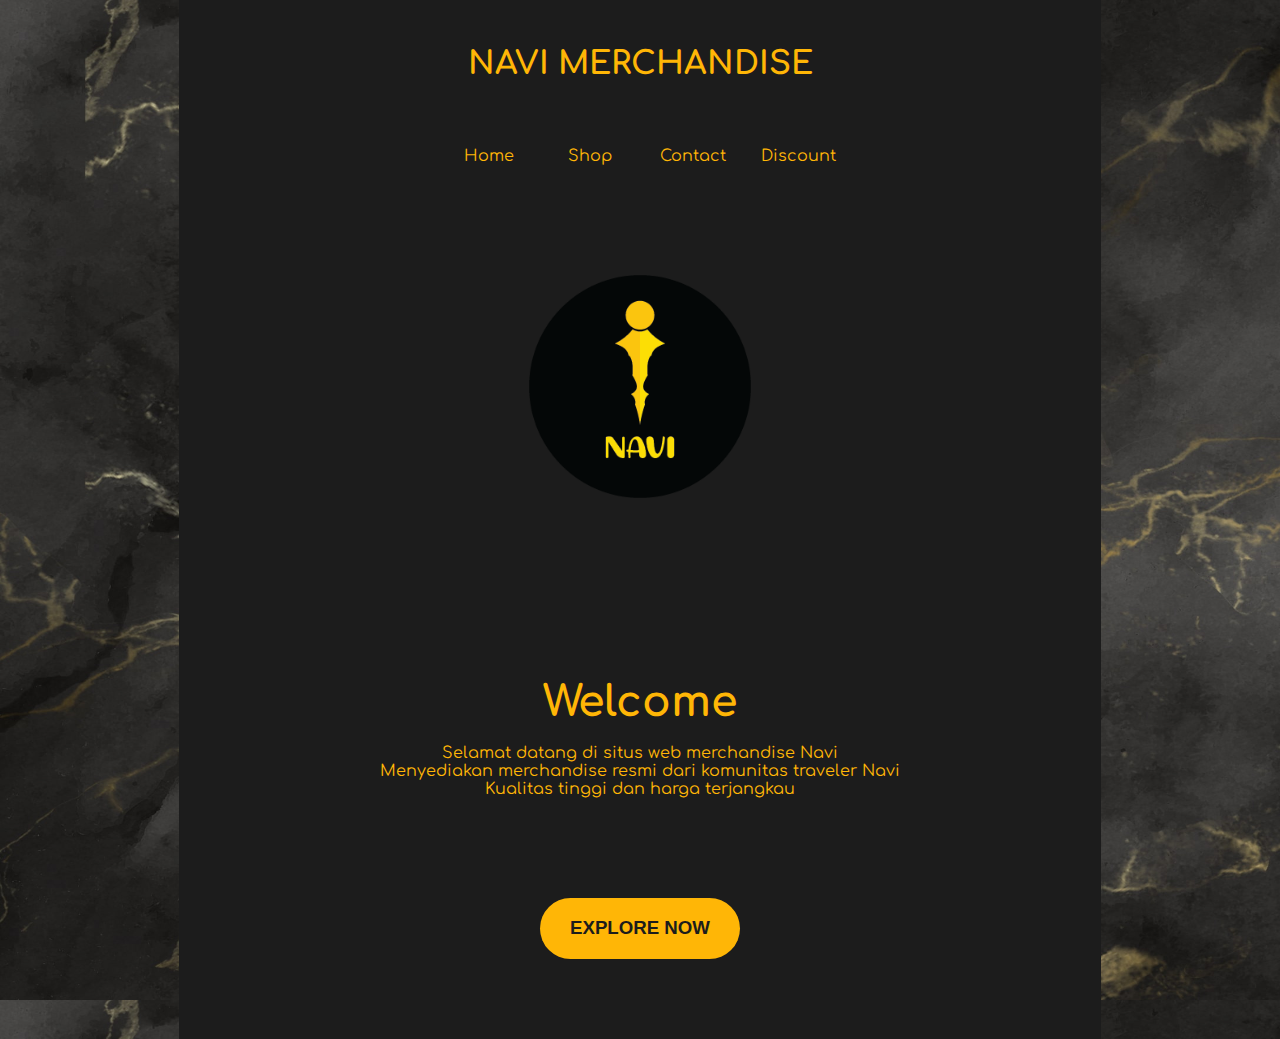
<file: index.html>
<!DOCTYPE html>
<html>
    <head>
        <meta charset="UTF-8">
        <meta http-equiv="X-UA-Compatible" content="IE=edge">
        <meta name="viewport" content="width=device-width, initial-scale=1.0"/>
        <title>Navi Merch</title>
        <link rel="preconnect" href="https://fonts.gstatic.com">
        <link href="https://fonts.googleapis.com/css2?family=Comfortaa:wght@300;400&display=swap" rel="stylesheet">
        <link rel="stylesheet" href="home.css">
        <link rel="icon" href="img/favicon.ico">
    </head>
    <body>
        <div class="container">
            <div class="header">
                <h1>NAVI MERCHANDISE</h1>
            </div>
            <div class="navigation">
                <ul>
                    <li><a href="index.html">Home</a></li>
                    <li><a href="#">Shop</span></a>
                        <div class="sub-nav">
                            <ul>
                                <li><a href="cblack-gold.html">Clothes</li>
                                <li><a href="mwhite-gold.html">Mug</li>
                                <li><a href="twhite-gold.html">Bag</li>
                            </ul>
                        </div>
                    </li>
                    <li><a href="contact.html">Contact</a></li>
                    <li><a href="simulation.html">Discount</a></li>
                </ul>
            </div>
            <div class="section">
                <div class="main">
                    <div class="section">
                        <div class="col-12">
                            <div class="fitbox">
                                <img src="img/logo.png" class="center" alt="black-black" title="black-black">
                            </div>
                        </div>
                    </div>
                    <div class="section">
                        <div class="col-12">
                            <div class="fitbox" style="padding-bottom: 0; margin-bottom: 0;">
                                <h1 style="font-size: 32pt; color: #FFB606; text-align: center;">Welcome</h1><br>
                                <p style="color: #FFB606; text-align: center;">Selamat datang di situs web merchandise Navi<br>Menyediakan merchandise resmi dari komunitas traveler Navi<br>Kualitas tinggi dan harga terjangkau</p>
                            </div>
                            <form style="text-align: center;" action="cblack-gold.html">
                                <input class="start" type="submit" value="EXPLORE NOW"/>
                            </form>
                        </div>
                    </div>
                </div>
            </div>
            <div class="footer">
            </div>
        </div>
    </body>
</html>
</file>
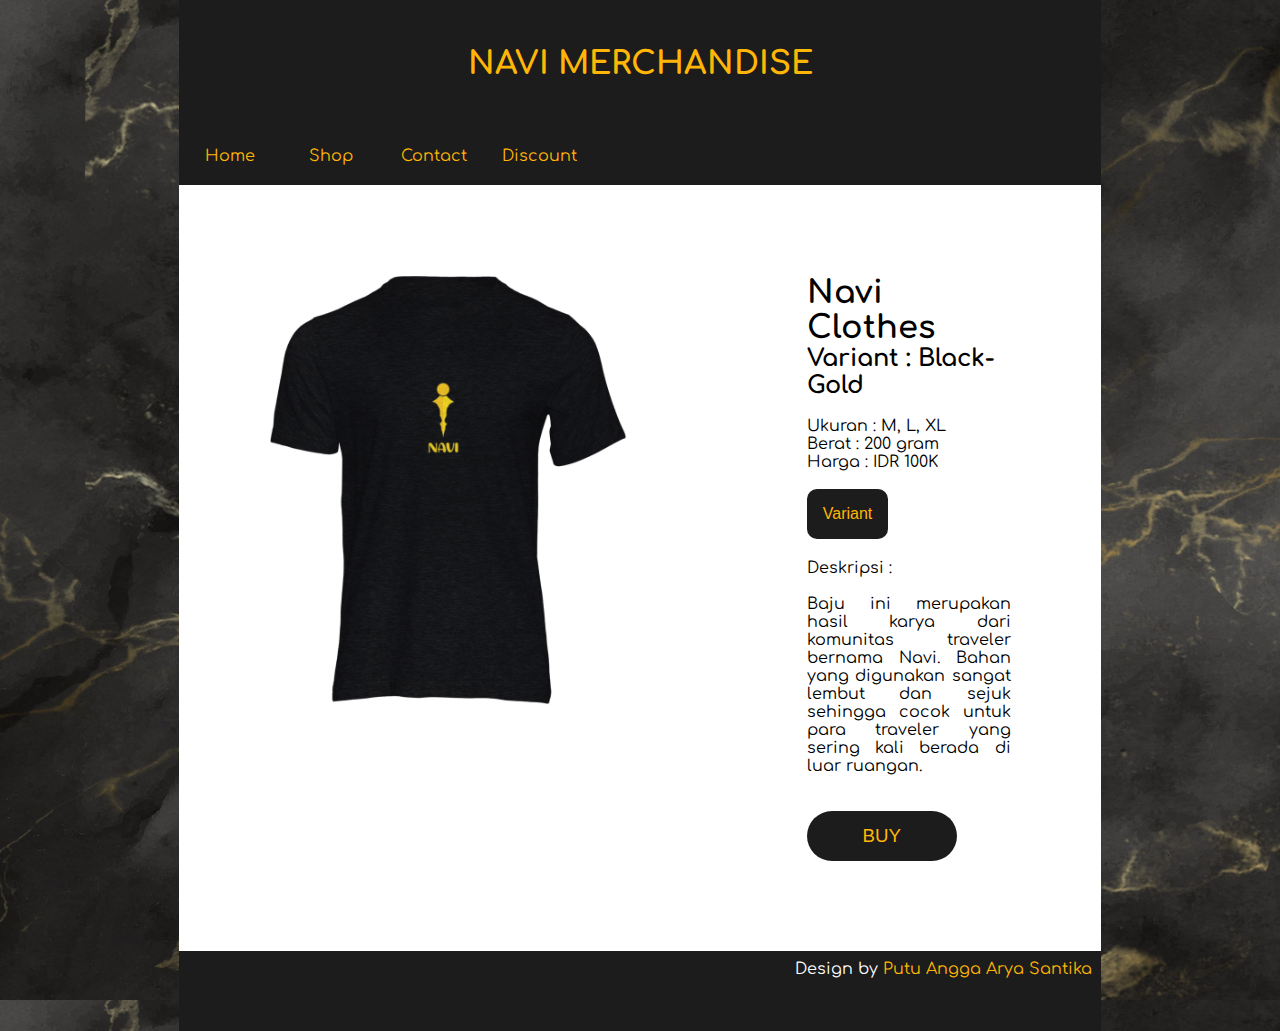
<file: cblack-gold.html>
<!DOCTYPE html>
<html>
    <head>
        <meta charset="UTF-8">
        <meta http-equiv="X-UA-Compatible" content="IE=edge">
        <meta name="viewport" content="width=device-width, initial-scale=1.0"/>
        <title>Navi Merch</title>
        <link rel="preconnect" href="https://fonts.gstatic.com">
        <link href="https://fonts.googleapis.com/css2?family=Comfortaa:wght@300;400&display=swap" rel="stylesheet">
        <link rel="stylesheet" href="default.css">
        <link rel="icon" href="img/favicon.ico">
    </head>
    <body>
        <div class="container">
            <div class="header">
                <h1>NAVI MERCHANDISE</h1>
            </div>
            <div class="navigation">
                <ul>
                    <li><a href="index.html">Home</a></li>
                    <li><a href="#">Shop</span></a>
                        <div class="sub-nav">
                            <ul>
                                <li><a href="cblack-gold.html">Clothes</li>
                                <li><a href="mwhite-gold.html">Mug</li>
                                <li><a href="twhite-gold.html">Bag</li>
                            </ul>
                        </div>
                    </li>
                    <li><a href="contact.html">Contact</a></li>
                    <li><a href="simulation.html">Discount</a></li>
                </ul>
            </div>
            <div class="section">
                <div class="main">
                    <div class="section">
                        <div class="col-7">
                            <div class="fitbox" style="text-align: center;">
                                <img src="img/clothes/gold/2.png" alt="black-gold" title="black-gold" style="width: 100%;">
                            </div>
                        </div>
                        <div class="col-5">
                            <div class="fitbox">
                                <h1>Navi Clothes</h1>
                                <h2>Variant : Black-Gold</h2><br>
                                <p>Ukuran : M, L, XL</p>
                                <p>Berat : 200 gram</p>
                                <p>Harga : IDR 100K</p><br>
                                <div class="dropdown">
                                    <button class="droplink">Variant</button>
                                    <div class="variant-content">
                                        <a href="cblack-gold.html">Black-Gold</a>
                                        <a href="cwhite-gold.html">White-Gold</a>
                                    </div>
                                </div>
                                <p>Deskripsi :</p><br>
                                <p style="text-align: justify;">Baju ini merupakan hasil karya dari komunitas traveler bernama Navi. Bahan yang digunakan sangat lembut dan sejuk sehingga cocok untuk para traveler yang sering kali berada di luar ruangan.</p><br><br>
                                <form action="https://bit.ly/2TfIvBd">
                                    <input class="buy" type="submit" value="BUY" />
                                </form>
                            </div>
                        </div>
                    </div>
                </div>
            </div>
            <div class="footer">
                <p>Design by <span style="color: #FFB606;">Putu Angga Arya Santika</span></p>
            </div>
        </div>
    </body>
</html>
</file>
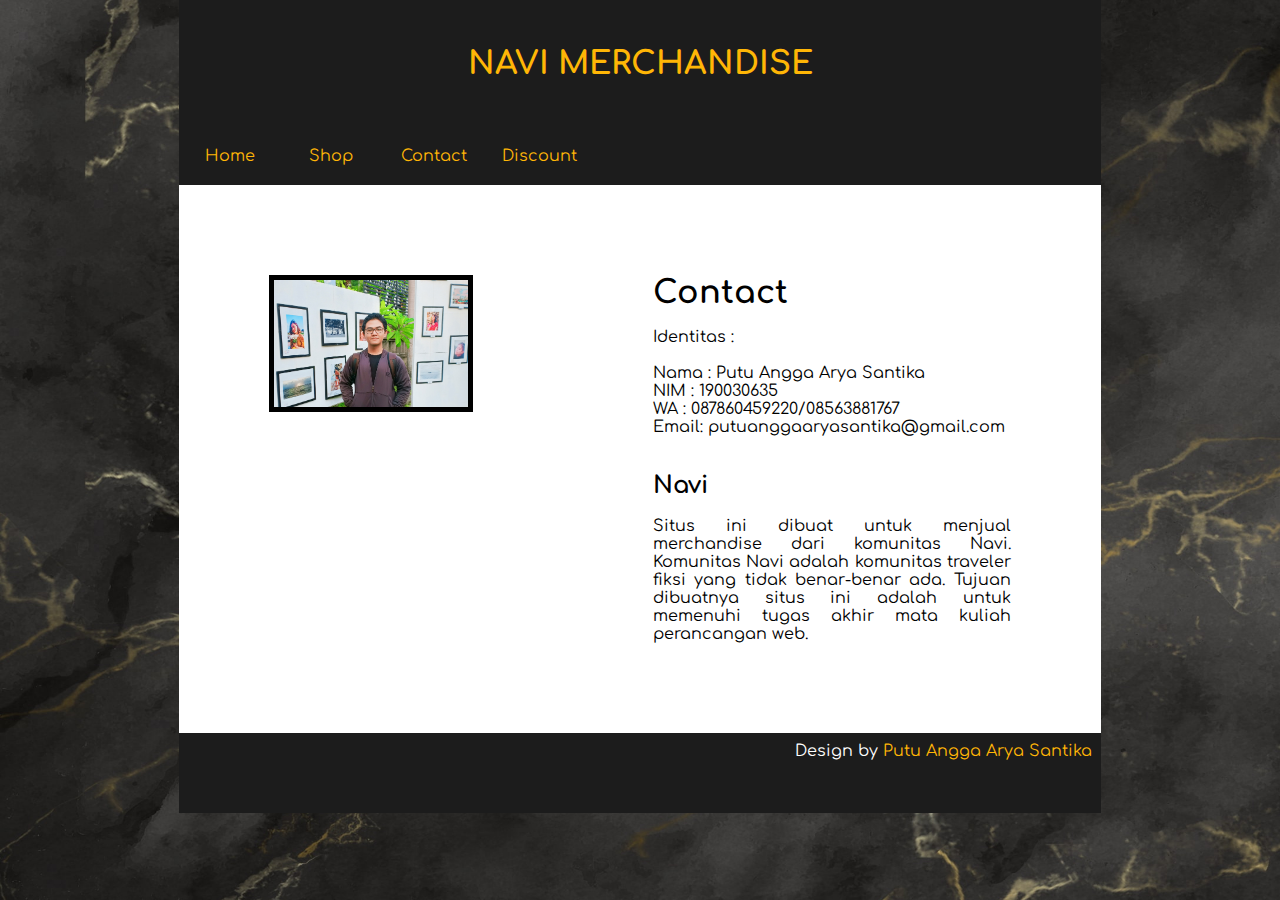
<file: contact.html>
<!DOCTYPE html>
<html>
    <head>
        <meta charset="UTF-8">
        <meta http-equiv="X-UA-Compatible" content="IE=edge">
        <meta name="viewport" content="width=device-width, initial-scale=1.0"/>
        <title>Navi Merch</title>
        <link rel="preconnect" href="https://fonts.gstatic.com">
        <link href="https://fonts.googleapis.com/css2?family=Comfortaa:wght@300;400&display=swap" rel="stylesheet">
        <link rel="stylesheet" href="default.css">
        <link rel="icon" href="img/favicon.ico">
    </head>
    <body>
        <div class="container">
            <div class="header">
                <h1>NAVI MERCHANDISE</h1>
            </div>
            <div class="navigation">
                <ul>
                    <li><a href="index.html">Home</a></li>
                    <li><a href="#">Shop</span></a>
                        <div class="sub-nav">
                            <ul>
                                <li><a href="cblack-gold.html">Clothes</li>
                                <li><a href="mwhite-gold.html">Mug</li>
                                <li><a href="twhite-gold.html">Bag</li>
                            </ul>
                        </div>
                    </li>
                    <li><a href="contact.html">Contact</a></li>
                    <li><a href="simulation.html">Discount</a></li>
                </ul>
            </div>
            <div class="section">
                <div class="main">
                    <div class="section">
                        <div class="col-5">
                            <div class="fitbox" style="text-align: center;">
                                <img src="img/profil.jpg" alt="black-black" title="black-black" style="width: 100%; border: 5px solid;">
                            </div>
                        </div>
                        <div class="col-7">
                            <div class="fitbox">
                                <h1>Contact</h1><br>
                                <p>Identitas :</p><br>
                                <p>Nama : Putu Angga Arya Santika</p>
                                <p>NIM  : 190030635</p>
                                <p>WA   : 087860459220/08563881767</p>
                                <p>Email: putuanggaaryasantika@gmail.com</p><br><br>
                                <h2>Navi</h2><br>
                                <p style="text-align: justify;">Situs ini dibuat untuk menjual merchandise dari komunitas Navi. Komunitas Navi adalah komunitas traveler fiksi yang tidak benar-benar ada. Tujuan dibuatnya situs ini adalah untuk memenuhi tugas akhir mata kuliah perancangan web.</p>
                            </div>
                        </div>
                    </div>
                </div>
            </div>
            <div class="footer">
                <p>Design by <span style="color: #FFB606;">Putu Angga Arya Santika</span></p>
            </div>
        </div>
    </body>
</html>
</file>
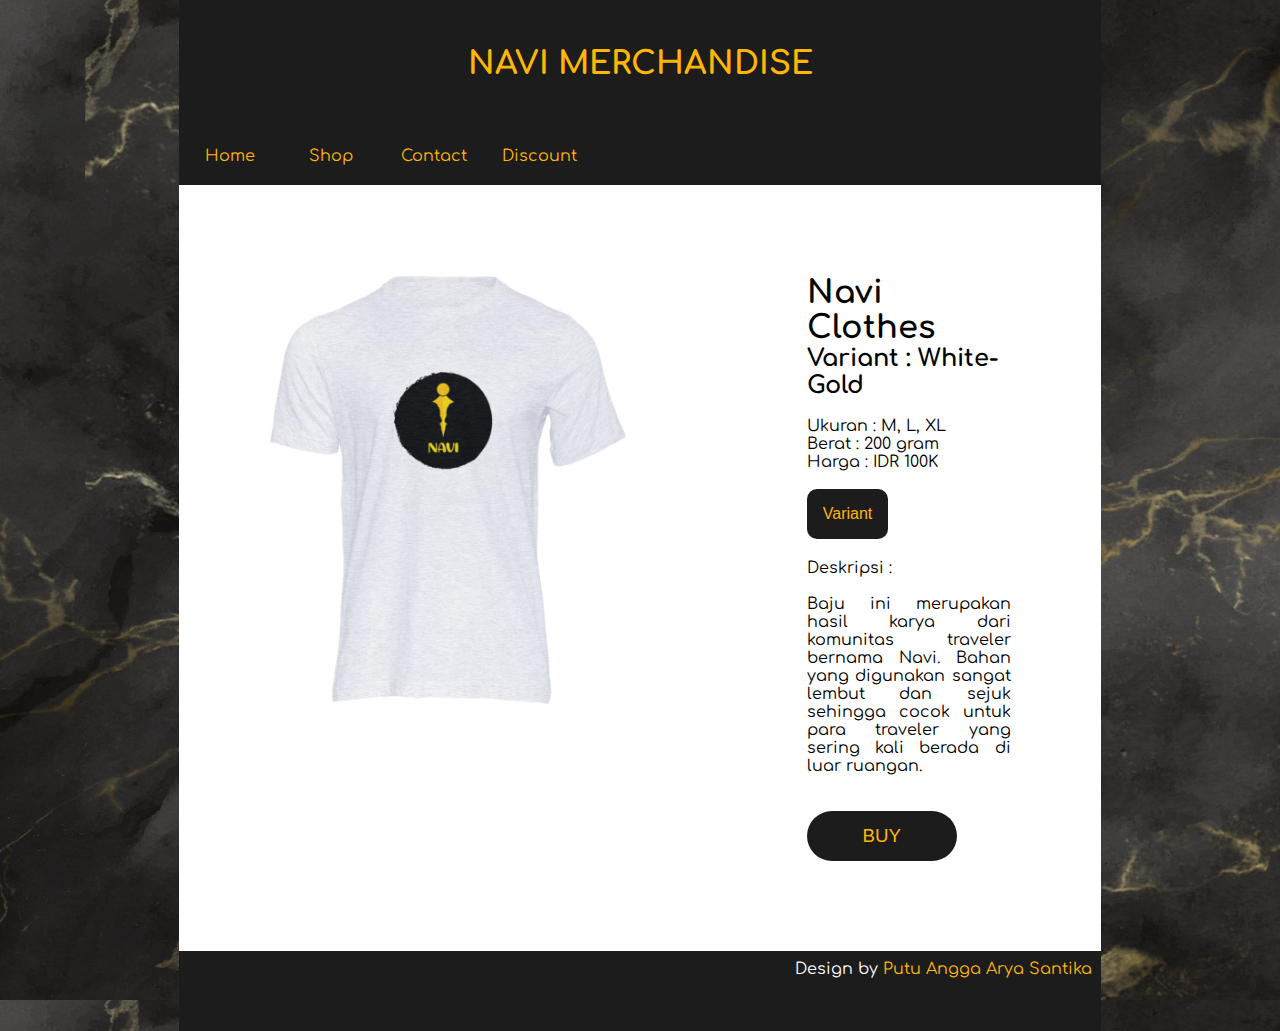
<file: cwhite-gold.html>
<!DOCTYPE html>
<html>
    <head>
        <meta charset="UTF-8">
        <meta http-equiv="X-UA-Compatible" content="IE=edge">
        <meta name="viewport" content="width=device-width, initial-scale=1.0"/>
        <title>Navi Merch</title>
        <link rel="preconnect" href="https://fonts.gstatic.com">
        <link href="https://fonts.googleapis.com/css2?family=Comfortaa:wght@300;400&display=swap" rel="stylesheet">
        <link rel="stylesheet" href="default.css">
        <link rel="icon" href="img/favicon.ico">
    </head>
    <body>
        <div class="container">
            <div class="header">
                <h1>NAVI MERCHANDISE</h1>
            </div>
            <div class="navigation">
                <ul>
                    <li><a href="index.html">Home</a></li>
                    <li><a href="#">Shop</span></a>
                        <div class="sub-nav">
                            <ul>
                                <li><a href="cblack-gold.html">Clothes</li>
                                <li><a href="mwhite-gold.html">Mug</li>
                                <li><a href="twhite-gold.html">Bag</li>
                            </ul>
                        </div>
                    </li>
                    <li><a href="contact.html">Contact</a></li>
                    <li><a href="simulation.html">Discount</a></li>
                </ul>
            </div>
            <div class="section">
                <div class="main">
                    <div class="section">
                        <div class="col-7">
                            <div class="fitbox" style="text-align: center;">
                                <img src="img/clothes/gold/1.png" alt="white-gold" title="white-gold" style="width: 100%;">
                            </div>
                        </div>
                        <div class="col-5">
                            <div class="fitbox">
                                <h1>Navi Clothes</h1>
                                <h2>Variant : White-Gold</h2><br>
                                <p>Ukuran : M, L, XL</p>
                                <p>Berat : 200 gram</p>
                                <p>Harga : IDR 100K</p><br>
                                <div class="dropdown">
                                    <button class="droplink">Variant</button>
                                    <div class="variant-content">
                                        <a href="cblack-gold.html">Black-Gold</a>
                                        <a href="cwhite-gold.html">White-Gold</a>
                                    </div>
                                </div>
                                <p>Deskripsi :</p><br>
                                <p style="text-align: justify;">Baju ini merupakan hasil karya dari komunitas traveler bernama Navi. Bahan yang digunakan sangat lembut dan sejuk sehingga cocok untuk para traveler yang sering kali berada di luar ruangan.</p><br><br>
                                <form action="https://bit.ly/3bP3WiV">
                                    <input class="buy" type="submit" value="BUY" />
                                </form>
                            </div>
                        </div>
                    </div>
                </div>
            </div>
            <div class="footer">
                <p>Design by <span style="color: #FFB606;">Putu Angga Arya Santika</span></p>
            </div>
        </div>
    </body>
</html>
</file>
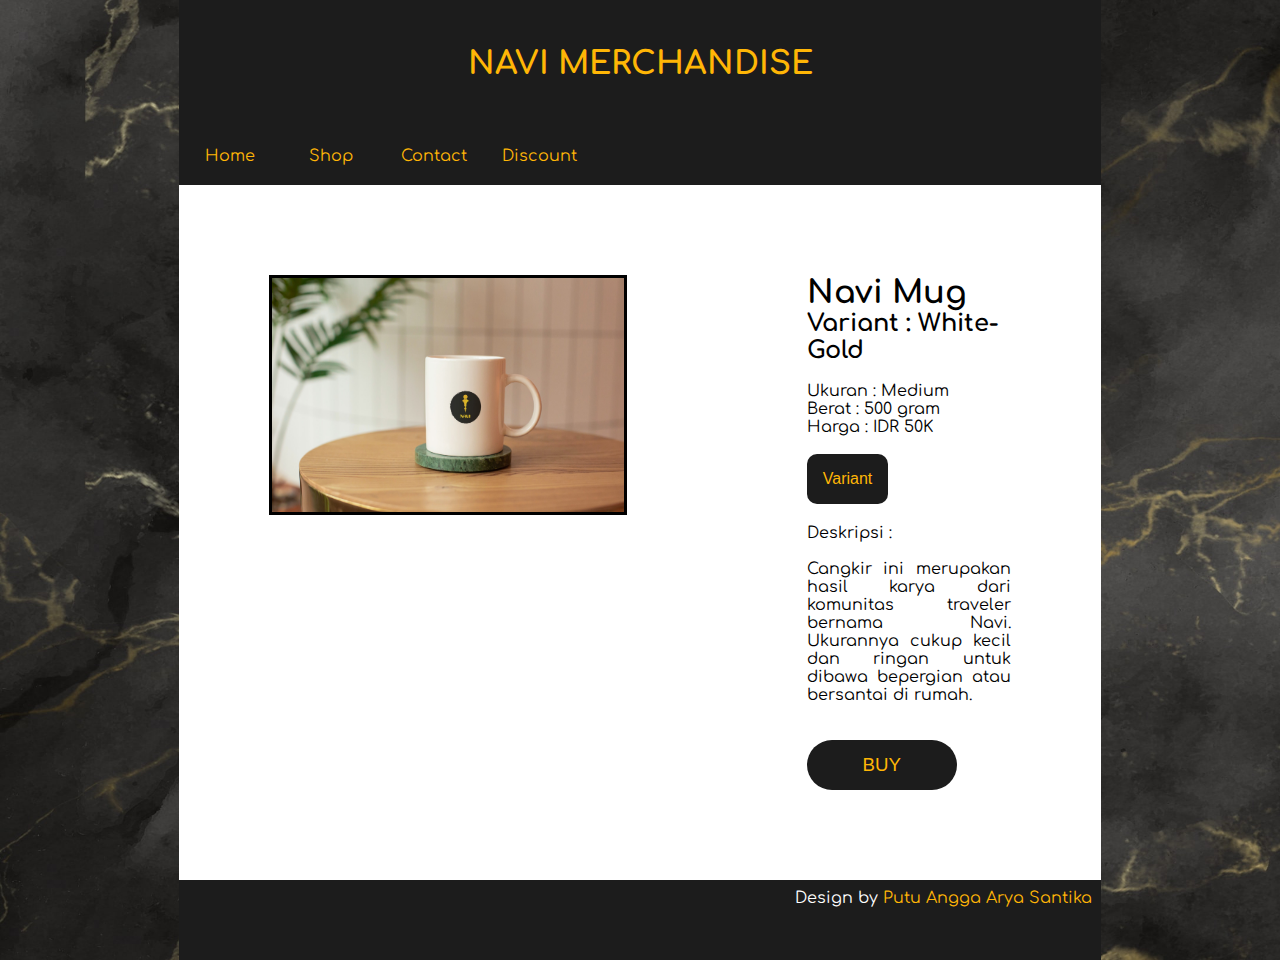
<file: mwhite-gold.html>
<!DOCTYPE html>
<html>
    <head>
        <meta charset="UTF-8">
        <meta http-equiv="X-UA-Compatible" content="IE=edge">
        <meta name="viewport" content="width=device-width, initial-scale=1.0"/>
        <title>Navi Merch</title>
        <link rel="preconnect" href="https://fonts.gstatic.com">
        <link href="https://fonts.googleapis.com/css2?family=Comfortaa:wght@300;400&display=swap" rel="stylesheet">
        <link rel="stylesheet" href="default.css">
        <link rel="icon" href="img/favicon.ico">
    </head>
    <body>
        <div class="container">
            <div class="header">
                <h1>NAVI MERCHANDISE</h1>
            </div>
            <div class="navigation">
                <ul>
                    <li><a href="index.html">Home</a></li>
                    <li><a href="#">Shop</span></a>
                        <div class="sub-nav">
                            <ul>
                                <li><a href="cblack-gold.html">Clothes</li>
                                <li><a href="mwhite-gold.html">Mug</li>
                                <li><a href="twhite-gold.html">Bag</li>
                            </ul>
                        </div>
                    </li>
                    <li><a href="contact.html">Contact</a></li>
                    <li><a href="simulation.html">Discount</a></li>
                </ul>
            </div>
            <div class="section">
                <div class="main">
                    <div class="section">
                        <div class="col-7">
                            <div class="fitbox" style="text-align: center;">
                                <img src="img/mug/gold/1.jpg" alt="white-gold" title="white-gold" style="width: 100%; border: 3px solid;">
                            </div>
                        </div>
                        <div class="col-5">
                            <div class="fitbox">
                                <h1>Navi Mug</h1>
                                <h2>Variant : White-Gold</h2><br>
                                <p>Ukuran : Medium</p>
                                <p>Berat : 500 gram</p>
                                <p>Harga : IDR 50K</p><br>
                                <div class="dropdown">
                                    <button class="droplink">Variant</button>
                                    <div class="variant-content">
                                    <a href="mwhite-gold.html">White-Gold</a>
                                    <a href="mwhite-white.html">White-White</a>
                                    </div>
                                </div>
                                <p>Deskripsi :</p><br>
                                <p style="text-align: justify;">Cangkir ini merupakan hasil karya dari komunitas traveler bernama Navi. Ukurannya cukup kecil dan ringan untuk dibawa bepergian atau bersantai di rumah.</p><br><br>
                                <form action="https://bit.ly/349OZDM">
                                    <input class="buy" type="submit" value="BUY" />
                                </form>
                            </div>
                        </div>
                    </div>
                </div>
            </div>
            <div class="footer">
                <p>Design by <span style="color: #FFB606;">Putu Angga Arya Santika</span></p>
            </div>
        </div>
    </body>
</html>
</file>
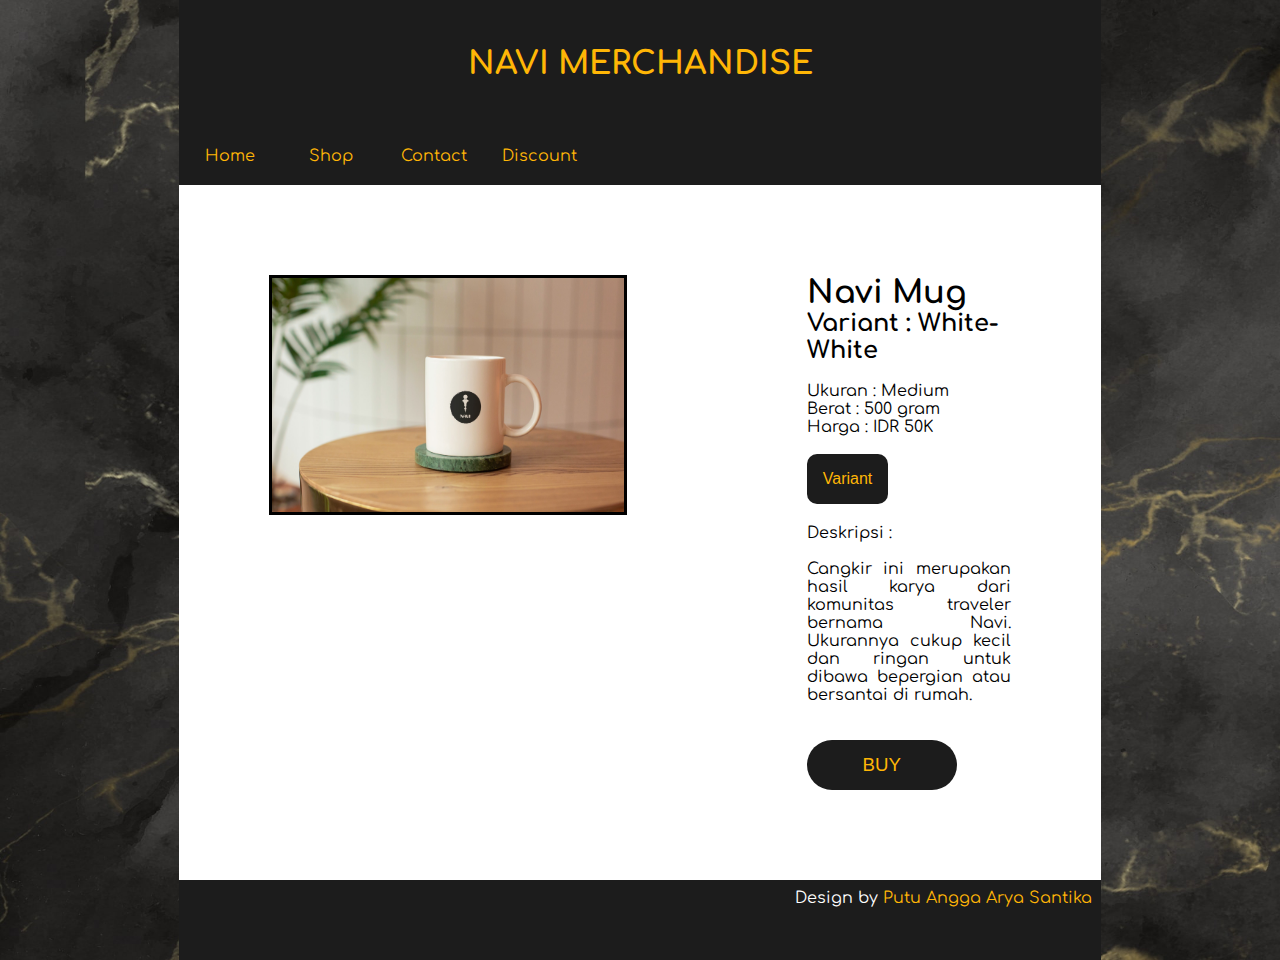
<file: mwhite-white.html>
<!DOCTYPE html>
<html>
    <head>
        <meta charset="UTF-8">
        <meta http-equiv="X-UA-Compatible" content="IE=edge">
        <meta name="viewport" content="width=device-width, initial-scale=1.0"/>
        <title>Navi Merch</title>
        <link rel="preconnect" href="https://fonts.gstatic.com">
        <link href="https://fonts.googleapis.com/css2?family=Comfortaa:wght@300;400&display=swap" rel="stylesheet">
        <link rel="stylesheet" href="default.css">
        <link rel="icon" href="img/favicon.ico">
    </head>
    <body>
        <div class="container">
            <div class="header">
                <h1>NAVI MERCHANDISE</h1>
            </div>
            <div class="navigation">
                <ul>
                    <li><a href="index.html">Home</a></li>
                    <li><a href="#">Shop</span></a>
                        <div class="sub-nav">
                            <ul>
                                <li><a href="cblack-gold.html">Clothes</li>
                                <li><a href="mwhite-gold.html">Mug</li>
                                <li><a href="twhite-gold.html">Bag</li>
                            </ul>
                        </div>
                    </li>
                    <li><a href="contact.html">Contact</a></li>
                    <li><a href="simulation.html">Discount</a></li>
                </ul>
            </div>
            <div class="section">
                <div class="main">
                    <div class="section">
                        <div class="col-7">
                            <div class="fitbox" style="text-align: center;">
                                <img src="img/mug/white/1.jpg" alt="white-white" title="white-white" style="width: 100%; border: 3px solid;">
                            </div>
                        </div>
                        <div class="col-5">
                            <div class="fitbox">
                                <h1>Navi Mug</h1>
                                <h2>Variant : White-White</h2><br>
                                <p>Ukuran : Medium</p>
                                <p>Berat : 500 gram</p>
                                <p>Harga : IDR 50K</p><br>
                                <div class="dropdown">
                                    <button class="droplink">Variant</button>
                                    <div class="variant-content">
                                        <a href="mwhite-gold.html">White-Gold</a>
                                        <a href="mwhite-white.html">White-White</a>
                                    </div>
                                </div>
                                <p>Deskripsi :</p><br>
                                <p style="text-align: justify;">Cangkir ini merupakan hasil karya dari komunitas traveler bernama Navi. Ukurannya cukup kecil dan ringan untuk dibawa bepergian atau bersantai di rumah.</p><br><br>
                                <form action="https://bit.ly/3yyUiul">
                                    <input class="buy" type="submit" value="BUY" />
                                </form>
                            </div>
                        </div>
                    </div>
                </div>
            </div>
            <div class="footer">
                <p>Design by <span style="color: #FFB606;">Putu Angga Arya Santika</span></p>
            </div>
        </div>
    </body>
</html>
</file>
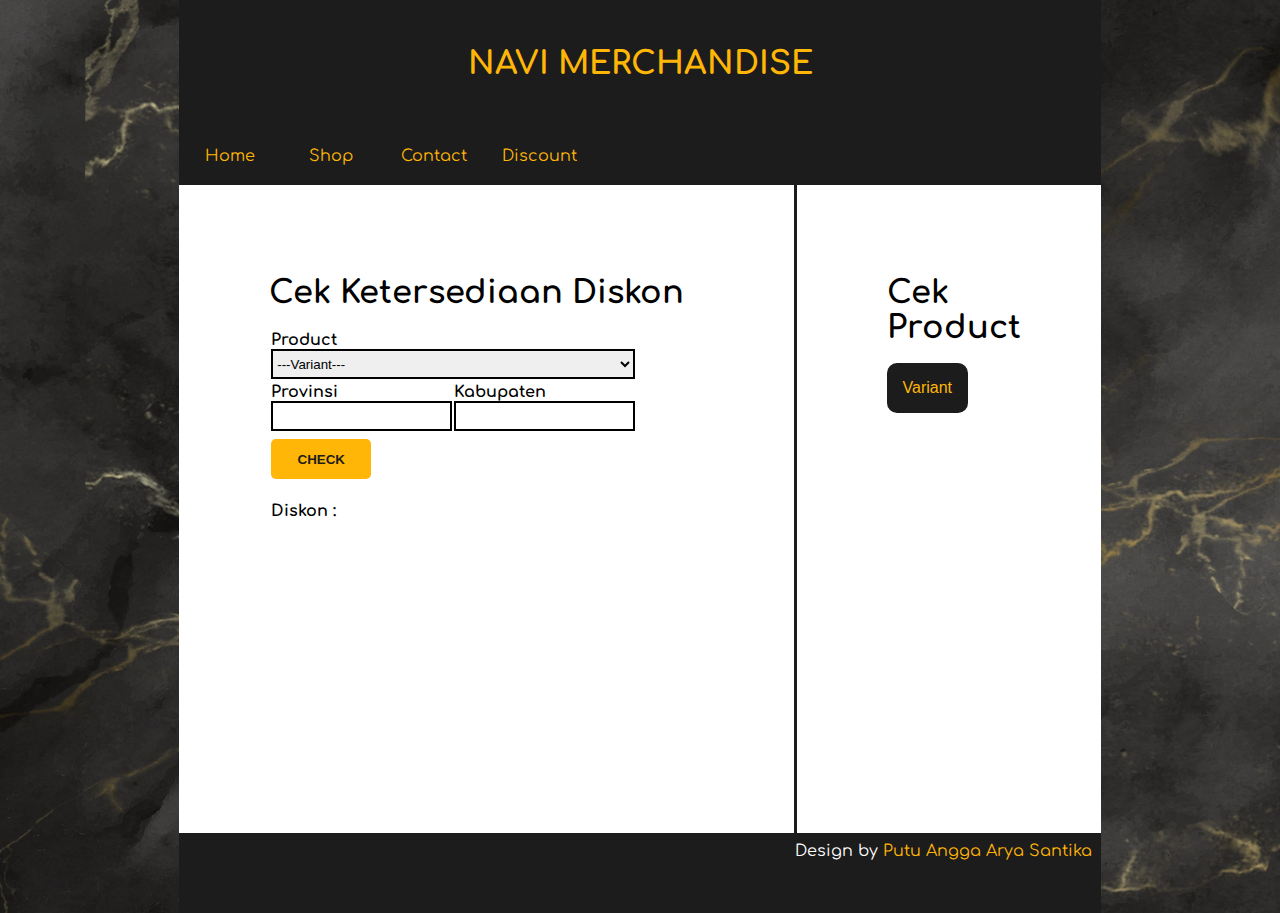
<file: simulation.html>
<!DOCTYPE html>
<html>
    <head>
        <meta charset="UTF-8">
        <meta http-equiv="X-UA-Compatible" content="IE=edge">
        <meta name="viewport" content="width=device-width, initial-scale=1.0"/>
        <title>Navi Merch</title>
        <link rel="preconnect" href="https://fonts.gstatic.com">
        <link href="https://fonts.googleapis.com/css2?family=Comfortaa:wght@300;400&display=swap" rel="stylesheet">
        <link rel="stylesheet" href="simulation.css">
        <script src="simulation.js"></script>
        <link rel="icon" href="img/favicon.ico">
    </head>
    <body>
        <div class="container">
            <div class="header">
                <h1>NAVI MERCHANDISE</h1>
            </div>
            <div class="navigation">
                <ul>
                    <li><a href="index.html">Home</a></li>
                    <li><a href="#">Shop</span></a>
                        <div class="sub-nav">
                            <ul>
                                <li><a href="cblack-gold.html">Clothes</li>
                                <li><a href="mwhite-gold.html">Mug</li>
                                <li><a href="twhite-gold.html">Bag</li>
                            </ul>
                        </div>
                    </li>
                    <li><a href="contact.html">Contact</a></li>
                    <li><a href="simulation.html">Discount</a></li>
                </ul>
            </div>
            <div class="section">
                <div class="main">
                    <div class="section">
                        <div class="col-8">
                            <div class="fitbox">
                                <h1>Cek Ketersediaan Diskon</h1><br>
                                <form>
                                    <table>
                                        <tr height="50">
                                            <td colspan="2">
                                                <label>Product</label><br>
                                                <select id="varpro" style="width: 100%;">
                                                    <option value="0">---Variant---</option>
                                                    <option value="1">Clothes (Black-White)</option>
                                                    <option value="2">Clothes (White-Gold)</option>
                                                    <option value="3">Mug (White-Gold)</option>
                                                    <option value="4">Mug (White-White)</option>
                                                    <option value="5">Totebag (White-Gold)</option>
                                                    <option value="6">Totebag (White-White)</option>
                                                </select>
                                            </td>
                                        </tr>
                                        <tr height="50">
                                            <td>
                                                <label>Provinsi</label><br>
                                                <input class="variant" type="text" id="wil1">
                                            </td>
                                            <td>
                                                <label>Kabupaten</label><br>
                                                <input class="variant" type="text" id="wil2">
                                            </td>
                                        </tr>
                                        <tr height="50">
                                            <td colspan="2">
                                            <button class="button" type="button" onclick="cek()">
                                            <b>CHECK</b>
                                            </button>
                                            </td>
                                        </tr>
                                        <tr height="50">
                                            <td colspan="2">
                                            <p id="in">Diskon :</p>
                                            <p id="get"></p>
                                            </td>
                                        </tr>
                                    </table>
                                </form>
                            </div>
                        </div>
                        <div class="col-4" style="border-left: solid #1C1C1C;">
                            <div class="fitbox">
                                <h1>Cek Product</h1><br>
                                <div class="dropdown">
                                    <button class="droplink">Variant</button>
                                    <div class="variant-content">
                                        <a href="cblack-gold.html">Clothes (Black-Gold)</a>
                                        <a href="cwhite-gold.html">Clothes (White-Gold)</a>
                                        <a href="mwhite-gold.html">Mug (White-Gold)</a>
                                        <a href="mwhite-white.html">Mug (White-White)</a>
                                        <a href="twhite-gold.html">Totebag (White-Gold)</a>
                                        <a href="twhite-white.html">Totebag (White-White)</a>
                                    </div>
                                </div>
                            </div>
                            <div class="fitbox"></div>
                        </div>
                    </div>
                </div>
            </div>
            <div class="footer">
                <p>Design by <span style="color: #FFB606;">Putu Angga Arya Santika</span></p>
            </div>
        </div>
    </body>
</html>
</file>
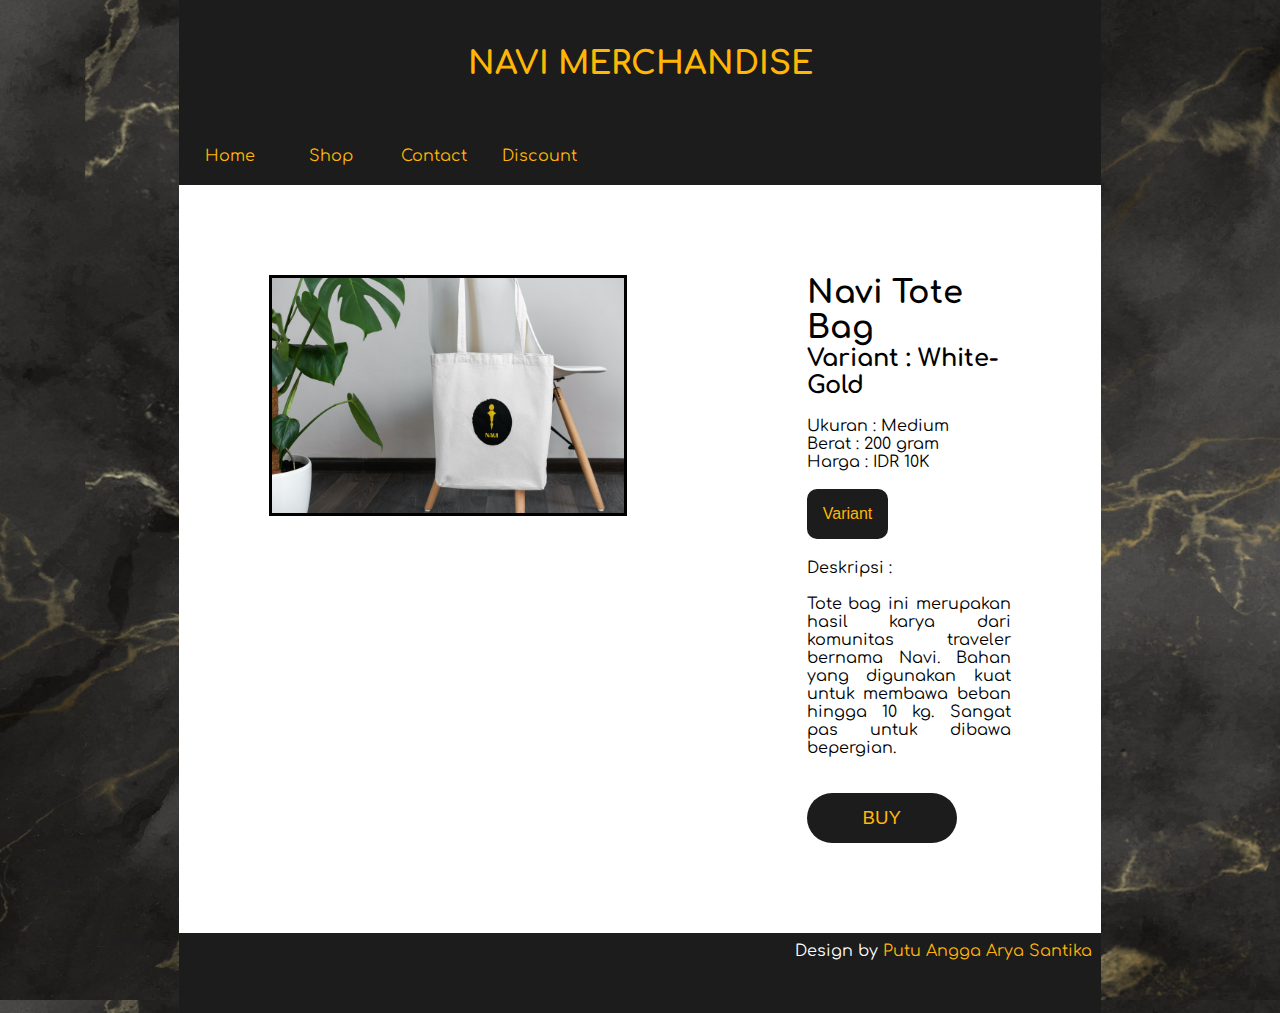
<file: twhite-gold.html>
<!DOCTYPE html>
<html>
    <head>
        <meta charset="UTF-8">
        <meta http-equiv="X-UA-Compatible" content="IE=edge">
        <meta name="viewport" content="width=device-width, initial-scale=1.0"/>
        <title>Navi Merch</title>
        <link rel="preconnect" href="https://fonts.gstatic.com">
        <link href="https://fonts.googleapis.com/css2?family=Comfortaa:wght@300;400&display=swap" rel="stylesheet">
        <link rel="stylesheet" href="default.css">
        <link rel="icon" href="img/favicon.ico">
    </head>
    <body>
        <div class="container">
            <div class="header">
                <h1>NAVI MERCHANDISE</h1>
            </div>
            <div class="navigation">
                <ul>
                    <li><a href="index.html">Home</a></li>
                    <li><a href="#">Shop</span></a>
                        <div class="sub-nav">
                            <ul>
                                <li><a href="cblack-gold.html">Clothes</li>
                                <li><a href="mwhite-gold.html">Mug</li>
                                <li><a href="twhite-gold.html">Bag</li>
                            </ul>
                        </div>
                    </li>
                    <li><a href="contact.html">Contact</a></li>
                    <li><a href="simulation.html">Discount</a></li>
                </ul>
            </div>
            <div class="section">
                <div class="main">
                    <div class="section">
                        <div class="col-7">
                            <div class="fitbox" style="text-align: center;">
                                <img src="img/totebag/gold/2.jpg" alt="white-gold" title="white-gold" style="width: 100%; border: 3px solid;">
                            </div>
                        </div>
                        <div class="col-5">
                            <div class="fitbox">
                                <h1>Navi Tote Bag</h1>
                                <h2>Variant : White-Gold</h2><br>
                                <p>Ukuran : Medium</p>
                                <p>Berat : 200 gram</p>
                                <p>Harga : IDR 10K</p><br>
                                <div class="dropdown">
                                    <button class="droplink">Variant</button>
                                    <div class="variant-content">
                                    <a href="twhite-gold.html">White-Gold</a>
                                    <a href="twhite-white.html">White-White</a>
                                    </div>
                                </div>
                                <p>Deskripsi :</p><br>
                                <p style="text-align: justify;">Tote bag ini merupakan hasil karya dari komunitas traveler bernama Navi. Bahan yang digunakan kuat untuk membawa beban hingga 10 kg. Sangat pas untuk dibawa bepergian.</p><br><br>
                                <form action="https://bit.ly/3oKoAps">
                                    <input class="buy" type="submit" value="BUY" />
                                </form>
                            </div>
                        </div>
                    </div>
                </div>
            </div>
            <div class="footer">
                <p>Design by <span style="color: #FFB606;">Putu Angga Arya Santika</span></p>
            </div>
        </div>
    </body>
</html>
</file>
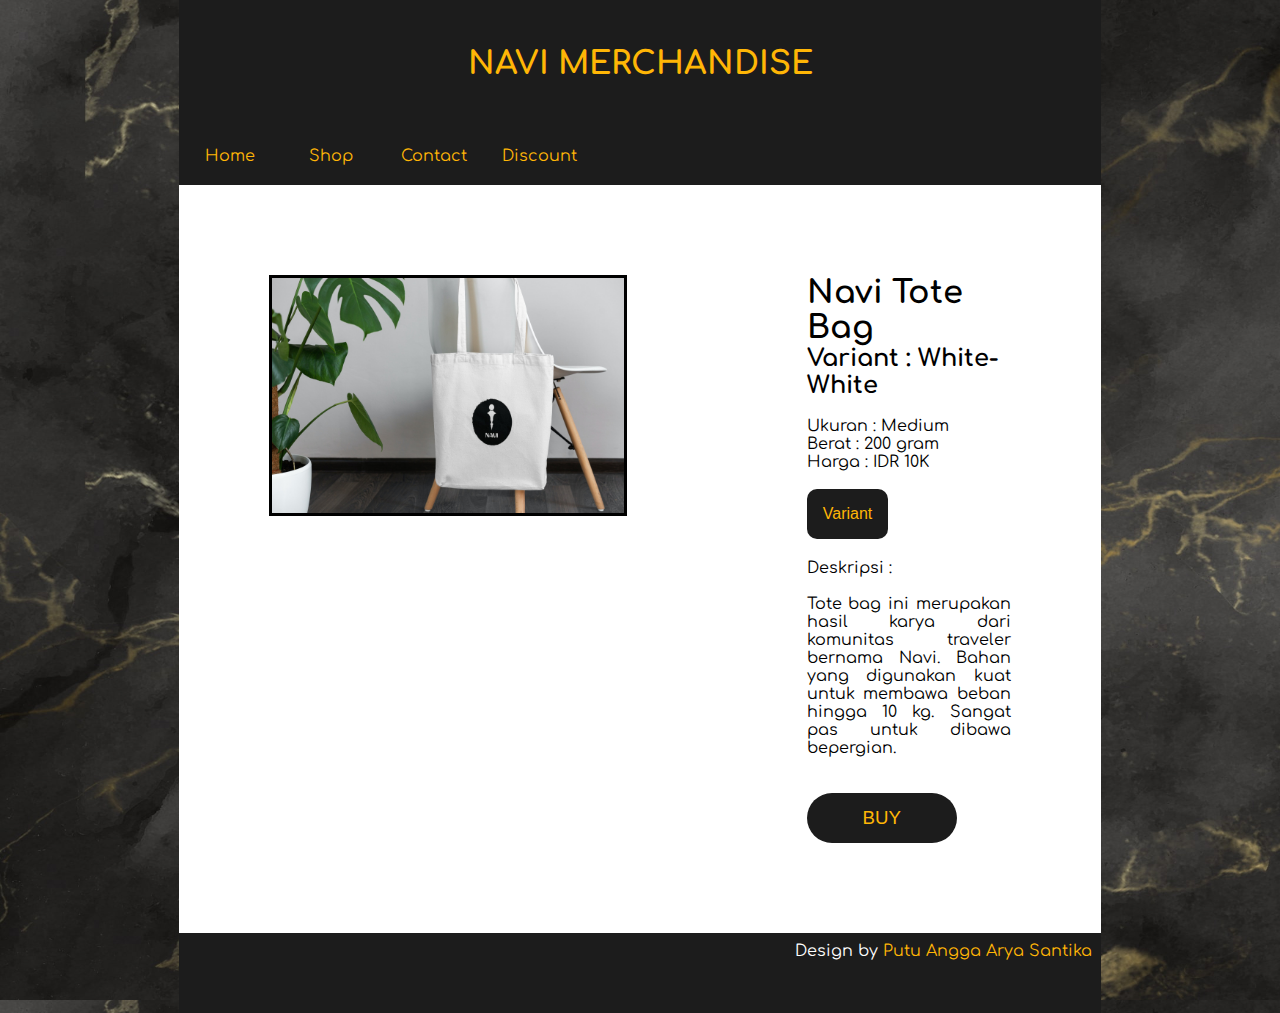
<file: twhite-white.html>
<!DOCTYPE html>
<html>
    <head>
        <meta charset="UTF-8">
        <meta http-equiv="X-UA-Compatible" content="IE=edge">
        <meta name="viewport" content="width=device-width, initial-scale=1.0"/>
        <title>Navi Merch</title>
        <link rel="preconnect" href="https://fonts.gstatic.com">
        <link href="https://fonts.googleapis.com/css2?family=Comfortaa:wght@300;400&display=swap" rel="stylesheet">
        <link rel="stylesheet" href="default.css">
        <link rel="icon" href="img/favicon.ico">
    </head>
    <body>
        <div class="container">
            <div class="header">
                <h1>NAVI MERCHANDISE</h1>
            </div>
            <div class="navigation">
                <ul>
                    <li><a href="index.html">Home</a></li>
                    <li><a href="#">Shop</span></a>
                        <div class="sub-nav">
                            <ul>
                                <li><a href="cblack-gold.html">Clothes</li>
                                <li><a href="mwhite-gold.html">Mug</li>
                                <li><a href="twhite-gold.html">Bag</li>
                            </ul>
                        </div>
                    </li>
                    <li><a href="contact.html">Contact</a></li>
                    <li><a href="simulation.html">Discount</a></li>
                </ul>
            </div>
            <div class="section">
                <div class="main">
                    <div class="section">
                        <div class="col-7">
                            <div class="fitbox" style="text-align: center;">
                                <img src="img/totebag/white/1.jpg" alt="white-white" title="white-white" style="width: 100%; border: 3px solid;">
                            </div>
                        </div>
                        <div class="col-5">
                            <div class="fitbox">
                                <h1>Navi Tote Bag</h1>
                                <h2>Variant : White-White</h2><br>
                                <p>Ukuran : Medium</p>
                                <p>Berat : 200 gram</p>
                                <p>Harga : IDR 10K</p><br>
                                <div class="dropdown">
                                    <button class="droplink">Variant</button>
                                    <div class="variant-content">
                                    <a href="twhite-gold.html">White-Gold</a>
                                    <a href="twhite-white.html">White-White</a>
                                    </div>
                                </div>
                                <p>Deskripsi :</p><br>
                                <p style="text-align: justify;">Tote bag ini merupakan hasil karya dari komunitas traveler bernama Navi. Bahan yang digunakan kuat untuk membawa beban hingga 10 kg. Sangat pas untuk dibawa bepergian.</p><br><br>
                                <form action="https://bit.ly/3yxFts1">
                                    <input class="buy" type="submit" value="BUY" />
                                </form>
                            </div>
                        </div>
                    </div>
                </div>
            </div>
            <div class="footer">
                <p>Design by <span style="color: #FFB606;">Putu Angga Arya Santika</span></p>
            </div>
        </div>
    </body>
</html>
</file>
<file: home.css>
*{
    box-sizing: border-box;
    margin: 0;
    padding: 0;
}

body{
    font-family: 'Comfortaa', 'cursive', 'Franklin Gothic Medium', 'Arial Narrow', Arial, sans-serif;
    font-size: 16px/28px;
    margin: 0%;
    background-image: url("img/background.jpg");
    background-size: 2000px 1000px;
}

.container{
    width: 72%;
    margin: auto;
}

.header{
    background-color: #1C1C1C;
    color: #FFB606;
    text-align: center;
    padding: 5%;
}

.navigation{
    background-color: #1C1C1C;
    overflow: hidden;
    text-align: center;
}

.navigation ul{
    display: inline-flex;
    list-style: none;
    color: #FFB606;
    text-align: center;
    padding: 0;
}

.navigation ul li{
    width : 81px;
    margin: 10px;
    padding: 10px;
    transition: 1s;
}

.navigation ul li a{
    text-decoration: none;
    color: #FFB606;
}

.navigation ul li:hover{
    background-color: #3B3B3B;
    border-radius: 50px;
}

.sub-nav{
    display: none;
}

.navigation ul li:hover .sub-nav{
    display: block;
    position: absolute;
    background-color: #1C1C1C;
    border-radius: 10px;
}

.navigation ul li:hover .sub-nav ul{
    display: block;
}
.navigation ul li ul{
    padding: 0;
}

.main{
    background-color: #1C1C1C;
    width: 100%;
    float: left;
}

.section::after{
    content: "";
    display: block;
    clear: both;
}

.footer{
    background-color: #1C1C1C;
    width: 100%;
    height: 80px;
    color: #FFFFFF;
    text-align: right;
    padding: 1%;
}

.footer p{
    display: inline-block;
}

.fitbox{
    min-height: 300px;
    margin: 10px;
    padding: 80px;
}

[class*="col-"] {
    float: left;
}

.col-1 { width: 8.33%; }
.col-2 { width: 16.66%; }
.col-3 { width: 25%; }
.col-4 { width: 33.33%; }
.col-5 { width: 41.66%; }
.col-6 { width: 45%; }
.col-7 { width: 58.33%; }
.col-8 { width: 66.66%; }
.col-9 { width: 75%; }
.col-10 { width: 83.33%; }
.col-11 { width: 91.66%; }
.col-12 { width: 100%; }

.start{
    background: #FFB606;
    color: #1C1C1C;
    font-size: 14pt;
    border: none;
    width: 200px;
    height: 61px;
    border-radius: 50px;
    transition: 1s;
    font-weight: bold;
    text-align: center;
}

.start:hover{
    background: #FFB606;
    color: #ffffff;
    border-radius: 50px;
}

.droplink {
    background-color: #1C1C1C;
    color: #FFB606;
    padding: 16px;
    font-size: 12pt;
    border: none;
    cursor: pointer;
    margin-bottom: 20px;
    border-radius: 10px;
}
  
.dropdown {
    position: relative;
    display: inline-block;
}
  
.variant-content {
    display: none;
    position: absolute;
    background-color: #1C1C1C;
    min-width: 160px;
    z-index: 1;
}
  
.variant-content a {
    color: #FFB606;
    padding: 12px 16px;
    text-decoration: none;
    display: block;
}
  
.variant-content a:hover{
    background-color: #FFB606;
    color: #1C1C1C;
}
  
.dropdown:hover .variant-content {
    display: block;
}
  
.dropdown:hover .droplink {
    background-color: #3B3B3B;
}

.center {
    display: block;
    margin-left: auto;
    margin-right: auto;
    max-width: 50%;
}

img{
    width: 30%;
}

@media only screen and (max-width:480px){
    .container{
        width: 100%;
    }
    [class*="col-"]{
        width: 100%;
    }
    img{
        width: 50%;
    }
}
</file>
<file: default.css>
*{
    box-sizing: border-box;
    margin: 0;
    padding: 0;
}

body{
    font-family: 'Comfortaa', 'cursive', 'Franklin Gothic Medium', 'Arial Narrow', Arial, sans-serif;
    font-size: 16px/28px;
    margin: 0%;
    background-image: url("img/background.jpg");
    background-size: 2000px 1000px;
}

.container{
    width: 72%;
    margin: auto;
}

.header{
    background-color: #1C1C1C;
    color: #FFB606;
    text-align: center;
    padding: 5%;
}

.navigation{
    background-color: #1C1C1C;
    overflow: hidden;
}

.navigation ul{
    display: inline-flex;
    list-style: none;
    color: #FFB606;
    text-align: center;
    padding: 0;
}

.navigation ul li{
    width : 81px;
    margin: 10px;
    padding: 10px;
    transition: 1s;
}

.navigation ul li a{
    text-decoration: none;
    color: #FFB606;
}

.navigation ul li:hover{
    background-color: #3B3B3B;
    border-radius: 50px;
}

.sub-nav{
    display: none;
}

.navigation ul li:hover .sub-nav{
    display: block;
    position: absolute;
    background-color: #1C1C1C;
    border-radius: 10px;
}

.navigation ul li:hover .sub-nav ul{
    display: block;
}
.navigation ul li ul{
    padding: 0;
}

.main{
    background-color: #FFFFFF;
    width: 100%;
    float: left;
}

.section::after{
    content: "";
    display: block;
    clear: both;
}

.footer{
    background-color: #1C1C1C;
    width: 100%;
    height: 80px;
    color: #FFFFFF;
    text-align: right;
    padding: 1%;
}

.footer p{
    display: inline-block;
}

.fitbox{
    min-height: 300px;
    margin: 10px;
    padding: 80px;
}

[class*="col-"] {
    float: left;
}

.col-1 { width: 8.33%; }
.col-2 { width: 16.66%; }
.col-3 { width: 25%; }
.col-4 { width: 33.33%; }
.col-5 { width: 41.66%; }
.col-6 { width: 45%; }
.col-7 { width: 58.33%; }
.col-8 { width: 66.66%; }
.col-9 { width: 75%; }
.col-10 { width: 83.33%; }
.col-11 { width: 91.66%; }
.col-12 { width: 100%; }

.buy{
    background: #1C1C1C;
    color: #FFB606;
    font-size: 14pt;
    border: none;
    width: 150px;
    height: 50px;
    border-radius: 50px;
    transition: 1s;
}

.buy:hover{
    background: #FFB606;
    color: #1C1C1C;
    border-radius: 50px;
}

.droplink {
    background-color: #1C1C1C;
    color: #FFB606;
    padding: 16px;
    font-size: 12pt;
    border: none;
    cursor: pointer;
    margin-bottom: 20px;
    border-radius: 10px;
}
  
.dropdown {
    position: relative;
    display: inline-block;
}
  
.variant-content {
    display: none;
    position: absolute;
    background-color: #1C1C1C;
    min-width: 160px;
    z-index: 1;
}
  
.variant-content a {
    color: #FFB606;
    padding: 12px 16px;
    text-decoration: none;
    display: block;
}
  
.variant-content a:hover{
    background-color: #FFB606;
    color: #1C1C1C;
}
  
.dropdown:hover .variant-content {
    display: block;
}
  
.dropdown:hover .droplink {
    background-color: #3B3B3B;
}

@media only screen and (max-width:768px){
    .container{
        width: 100%;
    }
}

@media only screen and (max-width:480px){
    .container{
        width: 100%;
    }
    [class*="col-"]{
        width: 100%;
    }
}
</file>
<file: simulation.css>
*{
    box-sizing: border-box;
    margin: 0;
    padding: 0;
}

body{
    font-family: 'Comfortaa', 'cursive', 'Franklin Gothic Medium', 'Arial Narrow', Arial, sans-serif;
    font-size: 16px/28px;
    margin: 0%;
    background-image: url("img/background.jpg");
    background-size: 2000px 1000px;
}

.container{
    width: 72%;
    margin: auto;
}

.header{
    background-color: #1C1C1C;
    color: #FFB606;
    text-align: center;
    padding: 5%;
}

.navigation{
    background-color: #1C1C1C;
    overflow: hidden;
}

.navigation ul{
    display: inline-flex;
    list-style: none;
    color: #FFB606;
    text-align: center;
    padding: 0;
}

.navigation ul li{
    width : 81px;
    margin: 10px;
    padding: 10px;
    transition: 1s;
}

.navigation ul li a{
    text-decoration: none;
    color: #FFB606;
}

.navigation ul li:hover{
    background-color: #3B3B3B;
    border-radius: 50px;
}

.sub-nav{
    display: none;
}

.navigation ul li:hover .sub-nav{
    display: block;
    position: absolute;
    background-color: #1C1C1C;
    border-radius: 10px;
}

.navigation ul li:hover .sub-nav ul{
    display: block;
}
.navigation ul li ul{
    padding: 0;
}

.main{
    background-color: #FFFFFF;
    width: 100%;
    float: left;
}

.section::after{
    content: "";
    display: block;
    clear: both;
}

.footer{
    background-color: #1C1C1C;
    width: 100%;
    height: 80px;
    color: #FFFFFF;
    text-align: right;
    padding: 1%;
}

.footer p{
    display: inline-block;
}

.fitbox{
    min-height: 300px;
    margin: 10px;
    padding: 80px;
}

[class*="col-"] {
    float: left;
}

.col-1 { width: 8.33%; }
.col-2 { width: 16.66%; }
.col-3 { width: 25%; }
.col-4 { width: 33.33%; }
.col-5 { width: 41.66%; }
.col-6 { width: 45%; }
.col-7 { width: 58.33%; }
.col-8 { width: 66.66%; }
.col-9 { width: 75%; }
.col-10 { width: 83.33%; }
.col-11 { width: 91.66%; }
.col-12 { width: 100%; }

.buy{
    background: #1C1C1C;
    color: #FFB606;
    font-size: 14pt;
    border: none;
    width: 150px;
    height: 50px;
    border-radius: 50px;
    transition: 1s;
}

.buy:hover{
    background: #FFB606;
    color: #1C1C1C;
    border-radius: 50px;
}

.droplink {
    background-color: #1C1C1C;
    color: #FFB606;
    padding: 16px;
    font-size: 12pt;
    border: none;
    cursor: pointer;
    margin-bottom: 20px;
    border-radius: 10px;
}
  
.dropdown {
    position: relative;
    display: inline-block;
}
  
.variant-content {
    display: none;
    position: absolute;
    background-color: #1C1C1C;
    min-width: 200px;
    z-index: 1;
}
  
.variant-content a {
    color: #FFB606;
    padding: 12px 16px;
    text-decoration: none;
    display: block;
}
  
.variant-content a:hover{
    background-color: #FFB606;
    color: #1C1C1C;
}
  
.dropdown:hover .variant-content {
    display: block;
}
  
.dropdown:hover .droplink {
    background-color: #3B3B3B;
}

.button{
    background: #FFB606;
    color: #1C1C1C;
    border: none;
    font-weight: bold;
    width: 100px;
    height: 40px;
    border-radius: 5px;
}

.button:hover{
    background: #1C1C1C;
    color: #FFB606;
    border: none;
    font-weight: bold;
    width: 100px;
    height: 40px;
    border-radius: 5px;
}

#variant{
    height: 30px;
    border: 2px solid;
}

tr{
    padding: 10px;
}

input, select{
    border: 2px solid;
    height: 30px;
}

label{
    font-weight: bold;
}

#get{
    font-weight: bold;
    display: inline;
}

#in{
    font-weight: bold;
    display: inline;
}

@media only screen and (max-width:768px){
    .container{
        width: 100%;
    }
    [class*="col-"]{
        width: 100%;
    }
}
</file>
